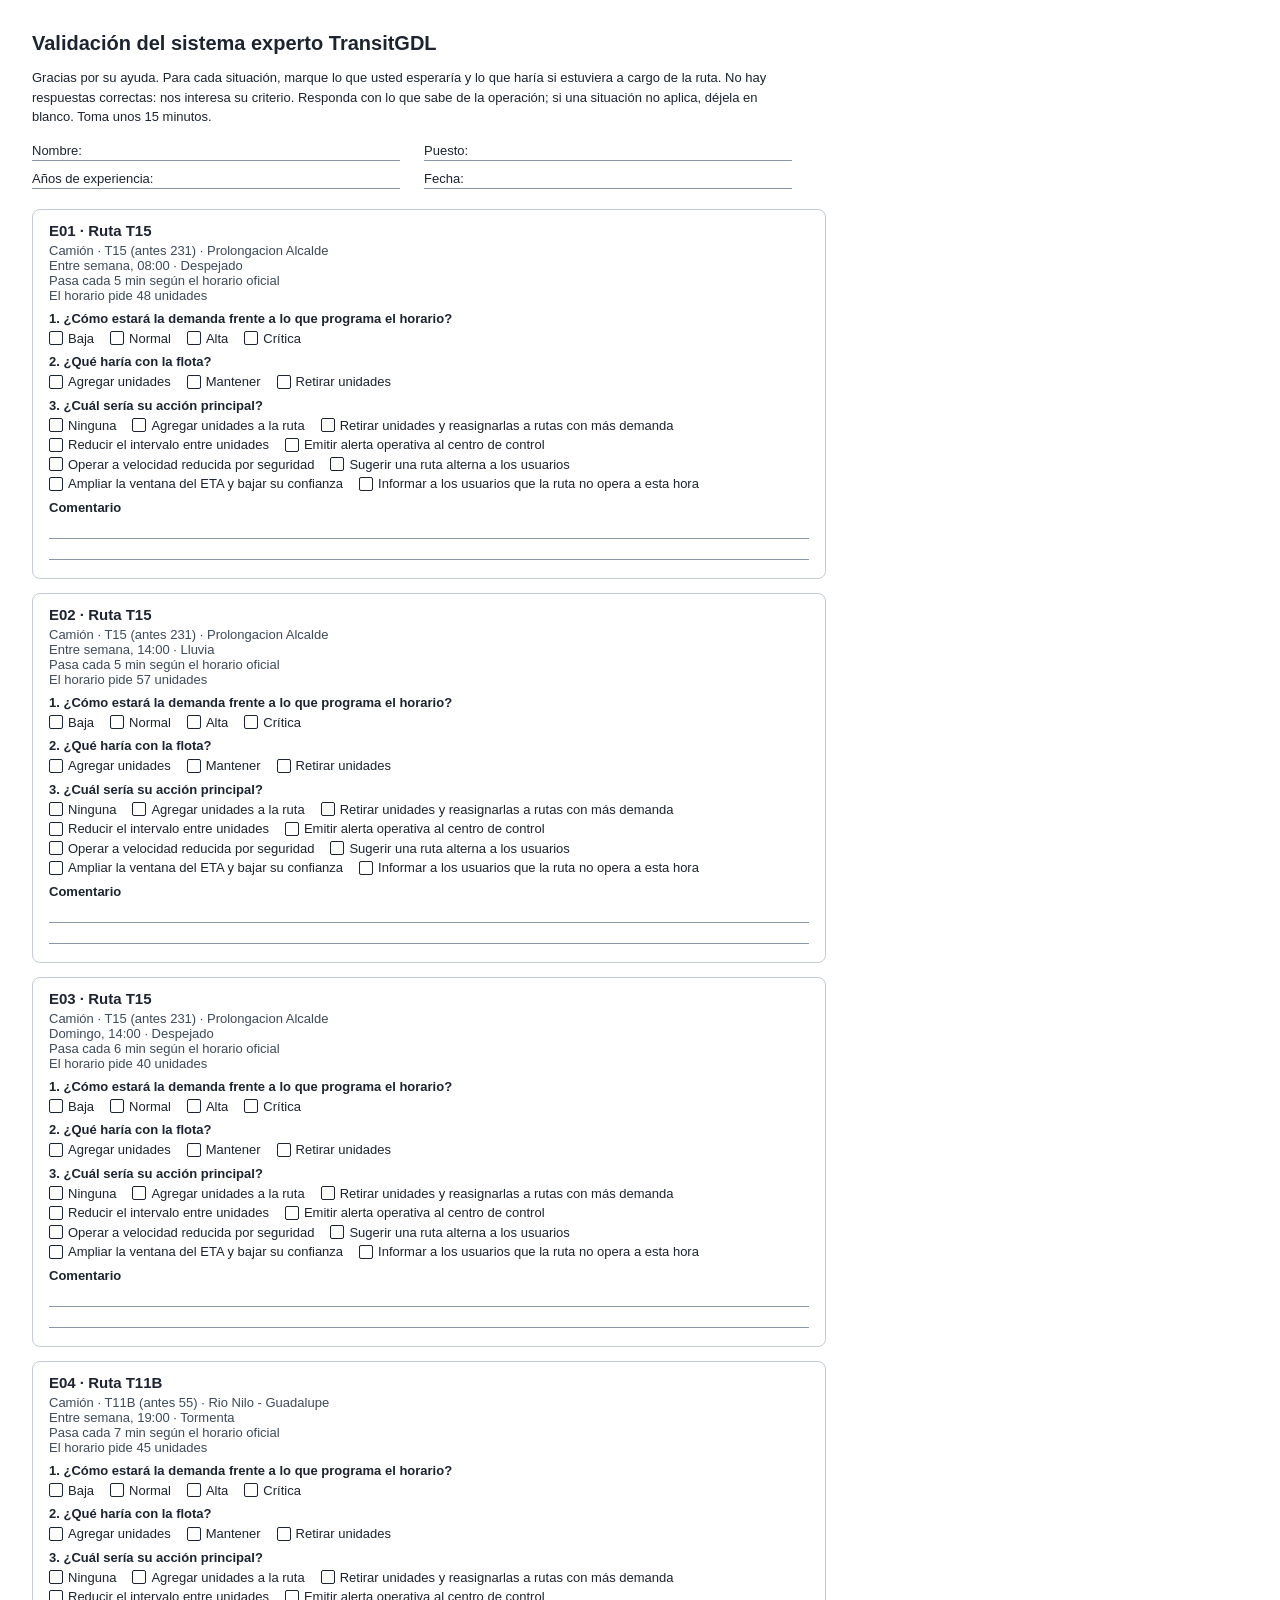
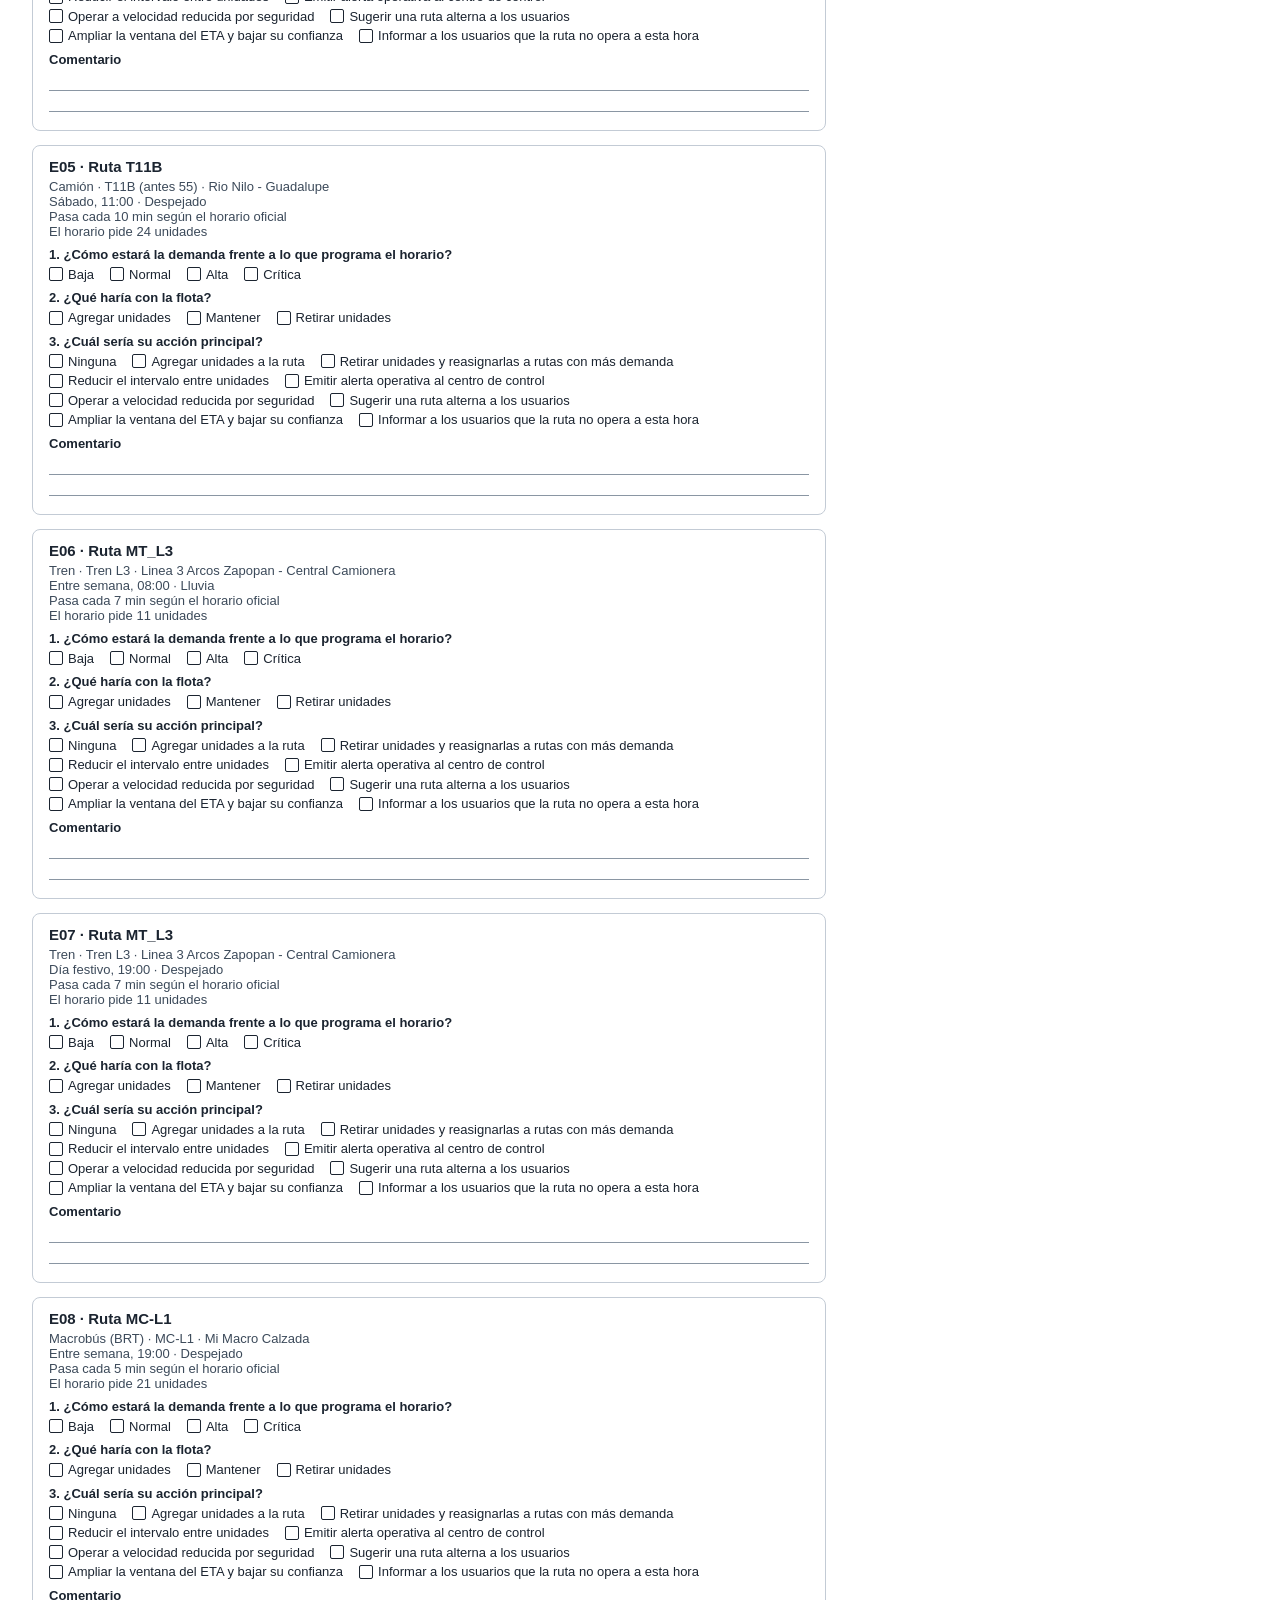
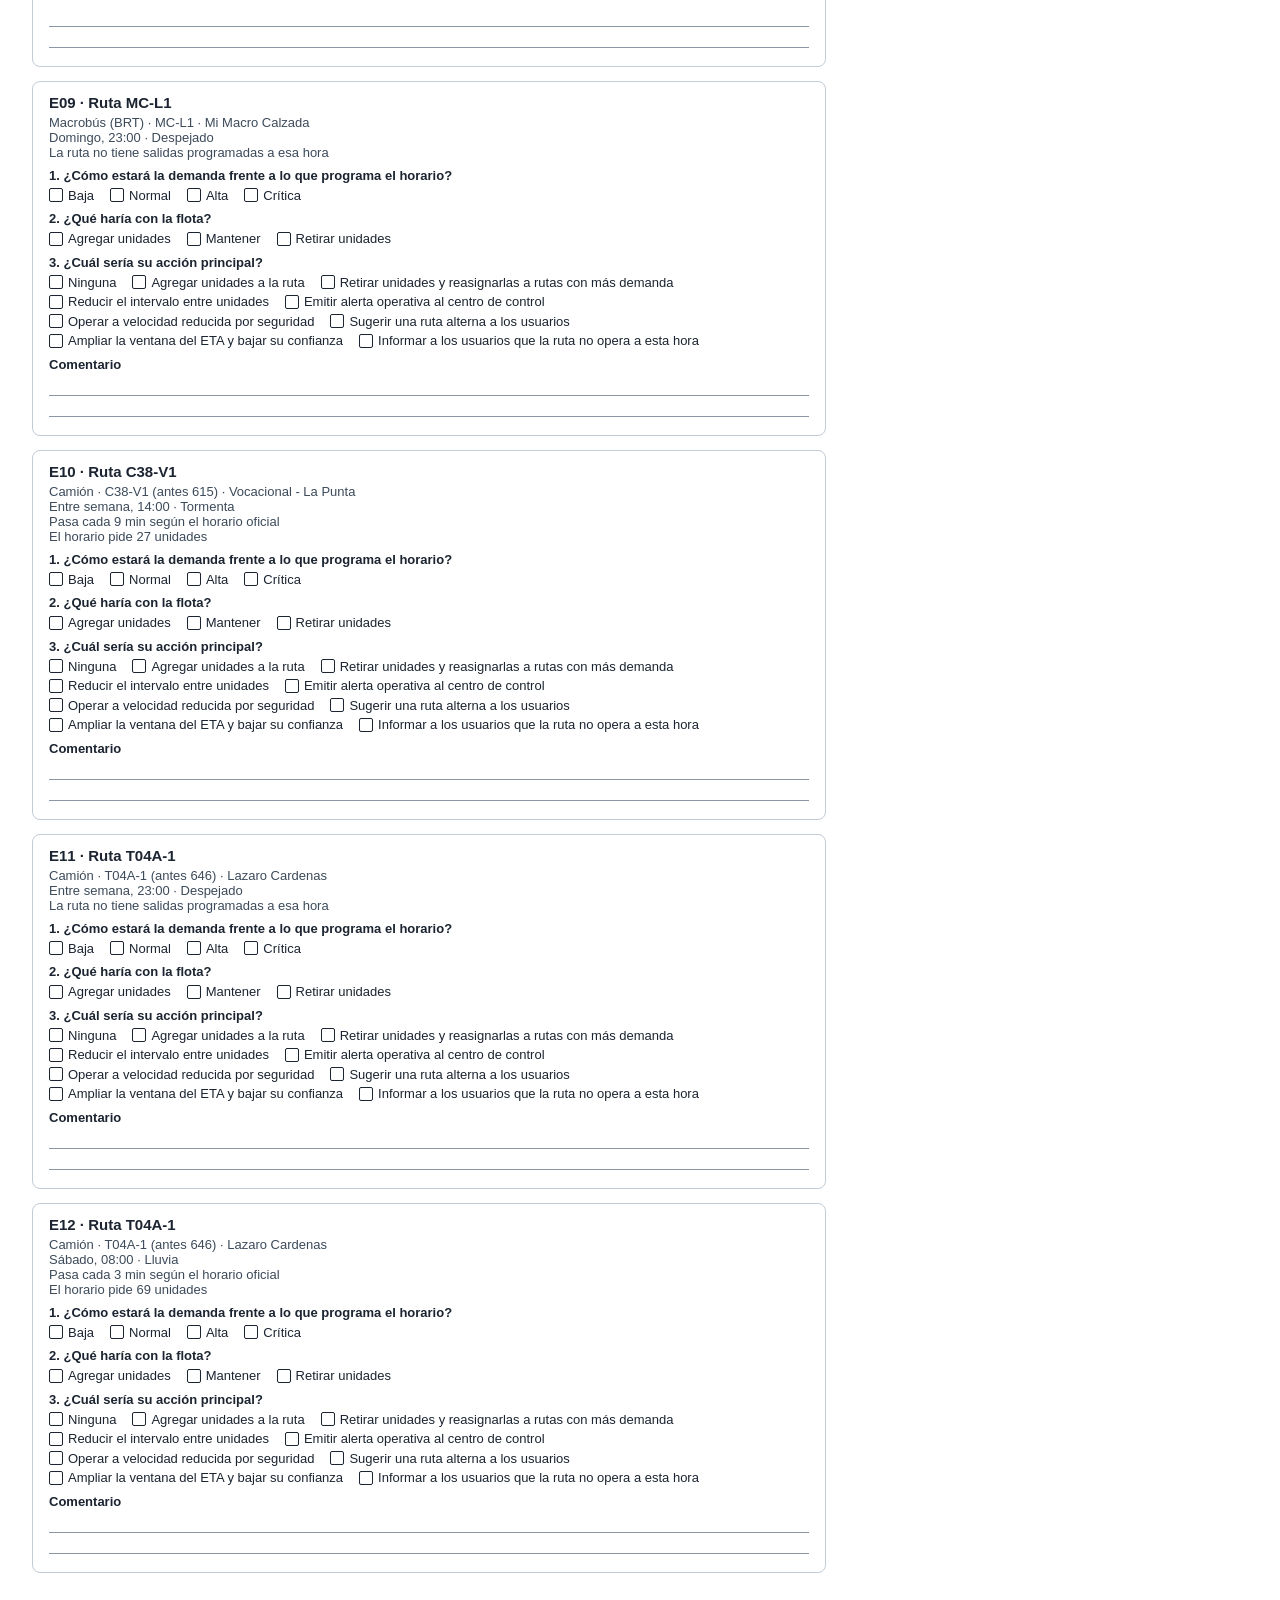
<file: TransitGDL_CLEAN/docs/validacion/formulario_experto.html>
<!doctype html>
<html lang="es"><head><meta charset="utf-8"><title>Validación con experto · TransitGDL</title>
<style>
  body { font-family: Calibri, Arial, sans-serif; color: #1b2430; margin: 32px; font-size: 13px; }
  h1 { font-size: 20px; margin: 0 0 4px; }
  .intro { max-width: 760px; line-height: 1.5; }
  .datos { display: grid; grid-template-columns: repeat(2, 1fr); gap: 10px 24px; margin: 16px 0 20px; max-width: 760px; }
  .datos div { border-bottom: 1px solid #8a96a3; padding-bottom: 2px; }
  .esc { border: 1px solid #c3cbd5; border-radius: 8px; padding: 12px 16px; margin-bottom: 14px; page-break-inside: avoid; max-width: 760px; }
  .esc h2 { font-size: 15px; margin: 0 0 4px; }
  .ctx { margin: 0 0 8px; color: #3c4a5a; }
  .preg { margin: 6px 0; }
  .preg b { display: block; margin-bottom: 3px; }
  .op { display: inline-flex; align-items: center; gap: 5px; margin: 2px 16px 2px 0; }
  .box { width: 12px; height: 12px; border: 1.5px solid #1b2430; border-radius: 2px; display: inline-block; }
  .linea { border-bottom: 1px solid #8a96a3; height: 20px; }
  @media print { body { margin: 12mm; } }
</style></head>
<body>
  <h1>Validación del sistema experto TransitGDL</h1>
  <p class="intro">Gracias por su ayuda. Para cada situación, marque lo que usted esperaría y lo que haría si
  estuviera a cargo de la ruta. No hay respuestas correctas: nos interesa su criterio. Responda con lo que sabe
  de la operación; si una situación no aplica, déjela en blanco. Toma unos 15 minutos.</p>
  <div class="datos"><div>Nombre:</div><div>Puesto:</div><div>Años de experiencia:</div><div>Fecha:</div></div>
  
      <section class="esc">
        <h2>E01 · Ruta T15</h2>
        <p class="ctx">Camión · T15 (antes 231) · Prolongacion Alcalde<br>Entre semana, 08:00 · Despejado<br>Pasa cada 5 min según el horario oficial<br>El horario pide 48 unidades</p>
        <div class="preg"><b>1. ¿Cómo estará la demanda frente a lo que programa el horario?</b><label class="op"><span class="box"></span>Baja</label><label class="op"><span class="box"></span>Normal</label><label class="op"><span class="box"></span>Alta</label><label class="op"><span class="box"></span>Crítica</label></div>
        <div class="preg"><b>2. ¿Qué haría con la flota?</b><label class="op"><span class="box"></span>Agregar unidades</label><label class="op"><span class="box"></span>Mantener</label><label class="op"><span class="box"></span>Retirar unidades</label></div>
        <div class="preg"><b>3. ¿Cuál sería su acción principal?</b><label class="op"><span class="box"></span>Ninguna</label><label class="op"><span class="box"></span>Agregar unidades a la ruta</label><label class="op"><span class="box"></span>Retirar unidades y reasignarlas a rutas con más demanda</label><label class="op"><span class="box"></span>Reducir el intervalo entre unidades</label><label class="op"><span class="box"></span>Emitir alerta operativa al centro de control</label><label class="op"><span class="box"></span>Operar a velocidad reducida por seguridad</label><label class="op"><span class="box"></span>Sugerir una ruta alterna a los usuarios</label><label class="op"><span class="box"></span>Ampliar la ventana del ETA y bajar su confianza</label><label class="op"><span class="box"></span>Informar a los usuarios que la ruta no opera a esta hora</label></div>
        <div class="preg"><b>Comentario</b><div class="linea"></div><div class="linea"></div></div>
      </section>
      <section class="esc">
        <h2>E02 · Ruta T15</h2>
        <p class="ctx">Camión · T15 (antes 231) · Prolongacion Alcalde<br>Entre semana, 14:00 · Lluvia<br>Pasa cada 5 min según el horario oficial<br>El horario pide 57 unidades</p>
        <div class="preg"><b>1. ¿Cómo estará la demanda frente a lo que programa el horario?</b><label class="op"><span class="box"></span>Baja</label><label class="op"><span class="box"></span>Normal</label><label class="op"><span class="box"></span>Alta</label><label class="op"><span class="box"></span>Crítica</label></div>
        <div class="preg"><b>2. ¿Qué haría con la flota?</b><label class="op"><span class="box"></span>Agregar unidades</label><label class="op"><span class="box"></span>Mantener</label><label class="op"><span class="box"></span>Retirar unidades</label></div>
        <div class="preg"><b>3. ¿Cuál sería su acción principal?</b><label class="op"><span class="box"></span>Ninguna</label><label class="op"><span class="box"></span>Agregar unidades a la ruta</label><label class="op"><span class="box"></span>Retirar unidades y reasignarlas a rutas con más demanda</label><label class="op"><span class="box"></span>Reducir el intervalo entre unidades</label><label class="op"><span class="box"></span>Emitir alerta operativa al centro de control</label><label class="op"><span class="box"></span>Operar a velocidad reducida por seguridad</label><label class="op"><span class="box"></span>Sugerir una ruta alterna a los usuarios</label><label class="op"><span class="box"></span>Ampliar la ventana del ETA y bajar su confianza</label><label class="op"><span class="box"></span>Informar a los usuarios que la ruta no opera a esta hora</label></div>
        <div class="preg"><b>Comentario</b><div class="linea"></div><div class="linea"></div></div>
      </section>
      <section class="esc">
        <h2>E03 · Ruta T15</h2>
        <p class="ctx">Camión · T15 (antes 231) · Prolongacion Alcalde<br>Domingo, 14:00 · Despejado<br>Pasa cada 6 min según el horario oficial<br>El horario pide 40 unidades</p>
        <div class="preg"><b>1. ¿Cómo estará la demanda frente a lo que programa el horario?</b><label class="op"><span class="box"></span>Baja</label><label class="op"><span class="box"></span>Normal</label><label class="op"><span class="box"></span>Alta</label><label class="op"><span class="box"></span>Crítica</label></div>
        <div class="preg"><b>2. ¿Qué haría con la flota?</b><label class="op"><span class="box"></span>Agregar unidades</label><label class="op"><span class="box"></span>Mantener</label><label class="op"><span class="box"></span>Retirar unidades</label></div>
        <div class="preg"><b>3. ¿Cuál sería su acción principal?</b><label class="op"><span class="box"></span>Ninguna</label><label class="op"><span class="box"></span>Agregar unidades a la ruta</label><label class="op"><span class="box"></span>Retirar unidades y reasignarlas a rutas con más demanda</label><label class="op"><span class="box"></span>Reducir el intervalo entre unidades</label><label class="op"><span class="box"></span>Emitir alerta operativa al centro de control</label><label class="op"><span class="box"></span>Operar a velocidad reducida por seguridad</label><label class="op"><span class="box"></span>Sugerir una ruta alterna a los usuarios</label><label class="op"><span class="box"></span>Ampliar la ventana del ETA y bajar su confianza</label><label class="op"><span class="box"></span>Informar a los usuarios que la ruta no opera a esta hora</label></div>
        <div class="preg"><b>Comentario</b><div class="linea"></div><div class="linea"></div></div>
      </section>
      <section class="esc">
        <h2>E04 · Ruta T11B</h2>
        <p class="ctx">Camión · T11B (antes 55) · Rio Nilo - Guadalupe<br>Entre semana, 19:00 · Tormenta<br>Pasa cada 7 min según el horario oficial<br>El horario pide 45 unidades</p>
        <div class="preg"><b>1. ¿Cómo estará la demanda frente a lo que programa el horario?</b><label class="op"><span class="box"></span>Baja</label><label class="op"><span class="box"></span>Normal</label><label class="op"><span class="box"></span>Alta</label><label class="op"><span class="box"></span>Crítica</label></div>
        <div class="preg"><b>2. ¿Qué haría con la flota?</b><label class="op"><span class="box"></span>Agregar unidades</label><label class="op"><span class="box"></span>Mantener</label><label class="op"><span class="box"></span>Retirar unidades</label></div>
        <div class="preg"><b>3. ¿Cuál sería su acción principal?</b><label class="op"><span class="box"></span>Ninguna</label><label class="op"><span class="box"></span>Agregar unidades a la ruta</label><label class="op"><span class="box"></span>Retirar unidades y reasignarlas a rutas con más demanda</label><label class="op"><span class="box"></span>Reducir el intervalo entre unidades</label><label class="op"><span class="box"></span>Emitir alerta operativa al centro de control</label><label class="op"><span class="box"></span>Operar a velocidad reducida por seguridad</label><label class="op"><span class="box"></span>Sugerir una ruta alterna a los usuarios</label><label class="op"><span class="box"></span>Ampliar la ventana del ETA y bajar su confianza</label><label class="op"><span class="box"></span>Informar a los usuarios que la ruta no opera a esta hora</label></div>
        <div class="preg"><b>Comentario</b><div class="linea"></div><div class="linea"></div></div>
      </section>
      <section class="esc">
        <h2>E05 · Ruta T11B</h2>
        <p class="ctx">Camión · T11B (antes 55) · Rio Nilo - Guadalupe<br>Sábado, 11:00 · Despejado<br>Pasa cada 10 min según el horario oficial<br>El horario pide 24 unidades</p>
        <div class="preg"><b>1. ¿Cómo estará la demanda frente a lo que programa el horario?</b><label class="op"><span class="box"></span>Baja</label><label class="op"><span class="box"></span>Normal</label><label class="op"><span class="box"></span>Alta</label><label class="op"><span class="box"></span>Crítica</label></div>
        <div class="preg"><b>2. ¿Qué haría con la flota?</b><label class="op"><span class="box"></span>Agregar unidades</label><label class="op"><span class="box"></span>Mantener</label><label class="op"><span class="box"></span>Retirar unidades</label></div>
        <div class="preg"><b>3. ¿Cuál sería su acción principal?</b><label class="op"><span class="box"></span>Ninguna</label><label class="op"><span class="box"></span>Agregar unidades a la ruta</label><label class="op"><span class="box"></span>Retirar unidades y reasignarlas a rutas con más demanda</label><label class="op"><span class="box"></span>Reducir el intervalo entre unidades</label><label class="op"><span class="box"></span>Emitir alerta operativa al centro de control</label><label class="op"><span class="box"></span>Operar a velocidad reducida por seguridad</label><label class="op"><span class="box"></span>Sugerir una ruta alterna a los usuarios</label><label class="op"><span class="box"></span>Ampliar la ventana del ETA y bajar su confianza</label><label class="op"><span class="box"></span>Informar a los usuarios que la ruta no opera a esta hora</label></div>
        <div class="preg"><b>Comentario</b><div class="linea"></div><div class="linea"></div></div>
      </section>
      <section class="esc">
        <h2>E06 · Ruta MT_L3</h2>
        <p class="ctx">Tren · Tren L3 · Linea 3 Arcos Zapopan - Central Camionera<br>Entre semana, 08:00 · Lluvia<br>Pasa cada 7 min según el horario oficial<br>El horario pide 11 unidades</p>
        <div class="preg"><b>1. ¿Cómo estará la demanda frente a lo que programa el horario?</b><label class="op"><span class="box"></span>Baja</label><label class="op"><span class="box"></span>Normal</label><label class="op"><span class="box"></span>Alta</label><label class="op"><span class="box"></span>Crítica</label></div>
        <div class="preg"><b>2. ¿Qué haría con la flota?</b><label class="op"><span class="box"></span>Agregar unidades</label><label class="op"><span class="box"></span>Mantener</label><label class="op"><span class="box"></span>Retirar unidades</label></div>
        <div class="preg"><b>3. ¿Cuál sería su acción principal?</b><label class="op"><span class="box"></span>Ninguna</label><label class="op"><span class="box"></span>Agregar unidades a la ruta</label><label class="op"><span class="box"></span>Retirar unidades y reasignarlas a rutas con más demanda</label><label class="op"><span class="box"></span>Reducir el intervalo entre unidades</label><label class="op"><span class="box"></span>Emitir alerta operativa al centro de control</label><label class="op"><span class="box"></span>Operar a velocidad reducida por seguridad</label><label class="op"><span class="box"></span>Sugerir una ruta alterna a los usuarios</label><label class="op"><span class="box"></span>Ampliar la ventana del ETA y bajar su confianza</label><label class="op"><span class="box"></span>Informar a los usuarios que la ruta no opera a esta hora</label></div>
        <div class="preg"><b>Comentario</b><div class="linea"></div><div class="linea"></div></div>
      </section>
      <section class="esc">
        <h2>E07 · Ruta MT_L3</h2>
        <p class="ctx">Tren · Tren L3 · Linea 3 Arcos Zapopan - Central Camionera<br>Día festivo, 19:00 · Despejado<br>Pasa cada 7 min según el horario oficial<br>El horario pide 11 unidades</p>
        <div class="preg"><b>1. ¿Cómo estará la demanda frente a lo que programa el horario?</b><label class="op"><span class="box"></span>Baja</label><label class="op"><span class="box"></span>Normal</label><label class="op"><span class="box"></span>Alta</label><label class="op"><span class="box"></span>Crítica</label></div>
        <div class="preg"><b>2. ¿Qué haría con la flota?</b><label class="op"><span class="box"></span>Agregar unidades</label><label class="op"><span class="box"></span>Mantener</label><label class="op"><span class="box"></span>Retirar unidades</label></div>
        <div class="preg"><b>3. ¿Cuál sería su acción principal?</b><label class="op"><span class="box"></span>Ninguna</label><label class="op"><span class="box"></span>Agregar unidades a la ruta</label><label class="op"><span class="box"></span>Retirar unidades y reasignarlas a rutas con más demanda</label><label class="op"><span class="box"></span>Reducir el intervalo entre unidades</label><label class="op"><span class="box"></span>Emitir alerta operativa al centro de control</label><label class="op"><span class="box"></span>Operar a velocidad reducida por seguridad</label><label class="op"><span class="box"></span>Sugerir una ruta alterna a los usuarios</label><label class="op"><span class="box"></span>Ampliar la ventana del ETA y bajar su confianza</label><label class="op"><span class="box"></span>Informar a los usuarios que la ruta no opera a esta hora</label></div>
        <div class="preg"><b>Comentario</b><div class="linea"></div><div class="linea"></div></div>
      </section>
      <section class="esc">
        <h2>E08 · Ruta MC-L1</h2>
        <p class="ctx">Macrobús (BRT) · MC-L1 · Mi Macro Calzada<br>Entre semana, 19:00 · Despejado<br>Pasa cada 5 min según el horario oficial<br>El horario pide 21 unidades</p>
        <div class="preg"><b>1. ¿Cómo estará la demanda frente a lo que programa el horario?</b><label class="op"><span class="box"></span>Baja</label><label class="op"><span class="box"></span>Normal</label><label class="op"><span class="box"></span>Alta</label><label class="op"><span class="box"></span>Crítica</label></div>
        <div class="preg"><b>2. ¿Qué haría con la flota?</b><label class="op"><span class="box"></span>Agregar unidades</label><label class="op"><span class="box"></span>Mantener</label><label class="op"><span class="box"></span>Retirar unidades</label></div>
        <div class="preg"><b>3. ¿Cuál sería su acción principal?</b><label class="op"><span class="box"></span>Ninguna</label><label class="op"><span class="box"></span>Agregar unidades a la ruta</label><label class="op"><span class="box"></span>Retirar unidades y reasignarlas a rutas con más demanda</label><label class="op"><span class="box"></span>Reducir el intervalo entre unidades</label><label class="op"><span class="box"></span>Emitir alerta operativa al centro de control</label><label class="op"><span class="box"></span>Operar a velocidad reducida por seguridad</label><label class="op"><span class="box"></span>Sugerir una ruta alterna a los usuarios</label><label class="op"><span class="box"></span>Ampliar la ventana del ETA y bajar su confianza</label><label class="op"><span class="box"></span>Informar a los usuarios que la ruta no opera a esta hora</label></div>
        <div class="preg"><b>Comentario</b><div class="linea"></div><div class="linea"></div></div>
      </section>
      <section class="esc">
        <h2>E09 · Ruta MC-L1</h2>
        <p class="ctx">Macrobús (BRT) · MC-L1 · Mi Macro Calzada<br>Domingo, 23:00 · Despejado<br>La ruta no tiene salidas programadas a esa hora</p>
        <div class="preg"><b>1. ¿Cómo estará la demanda frente a lo que programa el horario?</b><label class="op"><span class="box"></span>Baja</label><label class="op"><span class="box"></span>Normal</label><label class="op"><span class="box"></span>Alta</label><label class="op"><span class="box"></span>Crítica</label></div>
        <div class="preg"><b>2. ¿Qué haría con la flota?</b><label class="op"><span class="box"></span>Agregar unidades</label><label class="op"><span class="box"></span>Mantener</label><label class="op"><span class="box"></span>Retirar unidades</label></div>
        <div class="preg"><b>3. ¿Cuál sería su acción principal?</b><label class="op"><span class="box"></span>Ninguna</label><label class="op"><span class="box"></span>Agregar unidades a la ruta</label><label class="op"><span class="box"></span>Retirar unidades y reasignarlas a rutas con más demanda</label><label class="op"><span class="box"></span>Reducir el intervalo entre unidades</label><label class="op"><span class="box"></span>Emitir alerta operativa al centro de control</label><label class="op"><span class="box"></span>Operar a velocidad reducida por seguridad</label><label class="op"><span class="box"></span>Sugerir una ruta alterna a los usuarios</label><label class="op"><span class="box"></span>Ampliar la ventana del ETA y bajar su confianza</label><label class="op"><span class="box"></span>Informar a los usuarios que la ruta no opera a esta hora</label></div>
        <div class="preg"><b>Comentario</b><div class="linea"></div><div class="linea"></div></div>
      </section>
      <section class="esc">
        <h2>E10 · Ruta C38-V1</h2>
        <p class="ctx">Camión · C38-V1 (antes 615) · Vocacional - La Punta<br>Entre semana, 14:00 · Tormenta<br>Pasa cada 9 min según el horario oficial<br>El horario pide 27 unidades</p>
        <div class="preg"><b>1. ¿Cómo estará la demanda frente a lo que programa el horario?</b><label class="op"><span class="box"></span>Baja</label><label class="op"><span class="box"></span>Normal</label><label class="op"><span class="box"></span>Alta</label><label class="op"><span class="box"></span>Crítica</label></div>
        <div class="preg"><b>2. ¿Qué haría con la flota?</b><label class="op"><span class="box"></span>Agregar unidades</label><label class="op"><span class="box"></span>Mantener</label><label class="op"><span class="box"></span>Retirar unidades</label></div>
        <div class="preg"><b>3. ¿Cuál sería su acción principal?</b><label class="op"><span class="box"></span>Ninguna</label><label class="op"><span class="box"></span>Agregar unidades a la ruta</label><label class="op"><span class="box"></span>Retirar unidades y reasignarlas a rutas con más demanda</label><label class="op"><span class="box"></span>Reducir el intervalo entre unidades</label><label class="op"><span class="box"></span>Emitir alerta operativa al centro de control</label><label class="op"><span class="box"></span>Operar a velocidad reducida por seguridad</label><label class="op"><span class="box"></span>Sugerir una ruta alterna a los usuarios</label><label class="op"><span class="box"></span>Ampliar la ventana del ETA y bajar su confianza</label><label class="op"><span class="box"></span>Informar a los usuarios que la ruta no opera a esta hora</label></div>
        <div class="preg"><b>Comentario</b><div class="linea"></div><div class="linea"></div></div>
      </section>
      <section class="esc">
        <h2>E11 · Ruta T04A-1</h2>
        <p class="ctx">Camión · T04A-1 (antes 646) · Lazaro Cardenas<br>Entre semana, 23:00 · Despejado<br>La ruta no tiene salidas programadas a esa hora</p>
        <div class="preg"><b>1. ¿Cómo estará la demanda frente a lo que programa el horario?</b><label class="op"><span class="box"></span>Baja</label><label class="op"><span class="box"></span>Normal</label><label class="op"><span class="box"></span>Alta</label><label class="op"><span class="box"></span>Crítica</label></div>
        <div class="preg"><b>2. ¿Qué haría con la flota?</b><label class="op"><span class="box"></span>Agregar unidades</label><label class="op"><span class="box"></span>Mantener</label><label class="op"><span class="box"></span>Retirar unidades</label></div>
        <div class="preg"><b>3. ¿Cuál sería su acción principal?</b><label class="op"><span class="box"></span>Ninguna</label><label class="op"><span class="box"></span>Agregar unidades a la ruta</label><label class="op"><span class="box"></span>Retirar unidades y reasignarlas a rutas con más demanda</label><label class="op"><span class="box"></span>Reducir el intervalo entre unidades</label><label class="op"><span class="box"></span>Emitir alerta operativa al centro de control</label><label class="op"><span class="box"></span>Operar a velocidad reducida por seguridad</label><label class="op"><span class="box"></span>Sugerir una ruta alterna a los usuarios</label><label class="op"><span class="box"></span>Ampliar la ventana del ETA y bajar su confianza</label><label class="op"><span class="box"></span>Informar a los usuarios que la ruta no opera a esta hora</label></div>
        <div class="preg"><b>Comentario</b><div class="linea"></div><div class="linea"></div></div>
      </section>
      <section class="esc">
        <h2>E12 · Ruta T04A-1</h2>
        <p class="ctx">Camión · T04A-1 (antes 646) · Lazaro Cardenas<br>Sábado, 08:00 · Lluvia<br>Pasa cada 3 min según el horario oficial<br>El horario pide 69 unidades</p>
        <div class="preg"><b>1. ¿Cómo estará la demanda frente a lo que programa el horario?</b><label class="op"><span class="box"></span>Baja</label><label class="op"><span class="box"></span>Normal</label><label class="op"><span class="box"></span>Alta</label><label class="op"><span class="box"></span>Crítica</label></div>
        <div class="preg"><b>2. ¿Qué haría con la flota?</b><label class="op"><span class="box"></span>Agregar unidades</label><label class="op"><span class="box"></span>Mantener</label><label class="op"><span class="box"></span>Retirar unidades</label></div>
        <div class="preg"><b>3. ¿Cuál sería su acción principal?</b><label class="op"><span class="box"></span>Ninguna</label><label class="op"><span class="box"></span>Agregar unidades a la ruta</label><label class="op"><span class="box"></span>Retirar unidades y reasignarlas a rutas con más demanda</label><label class="op"><span class="box"></span>Reducir el intervalo entre unidades</label><label class="op"><span class="box"></span>Emitir alerta operativa al centro de control</label><label class="op"><span class="box"></span>Operar a velocidad reducida por seguridad</label><label class="op"><span class="box"></span>Sugerir una ruta alterna a los usuarios</label><label class="op"><span class="box"></span>Ampliar la ventana del ETA y bajar su confianza</label><label class="op"><span class="box"></span>Informar a los usuarios que la ruta no opera a esta hora</label></div>
        <div class="preg"><b>Comentario</b><div class="linea"></div><div class="linea"></div></div>
      </section>
</body></html>
</file>
